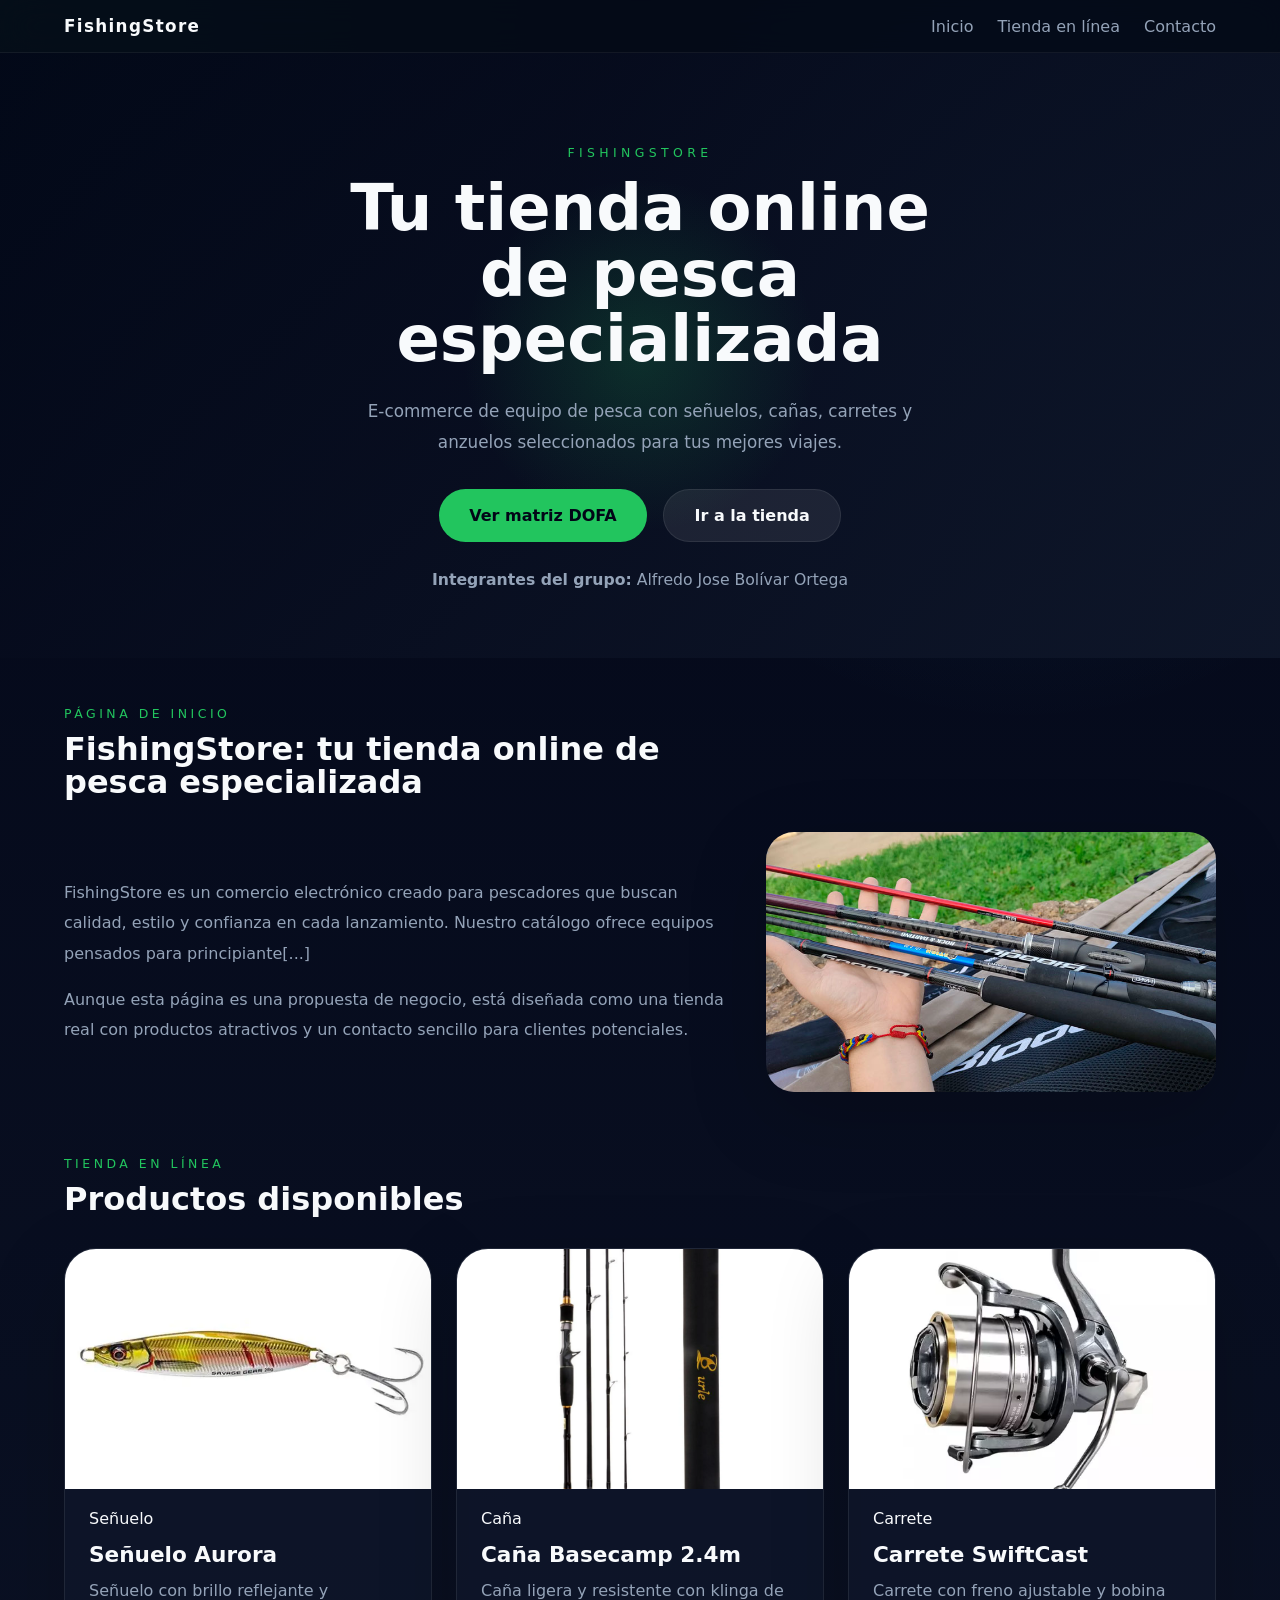
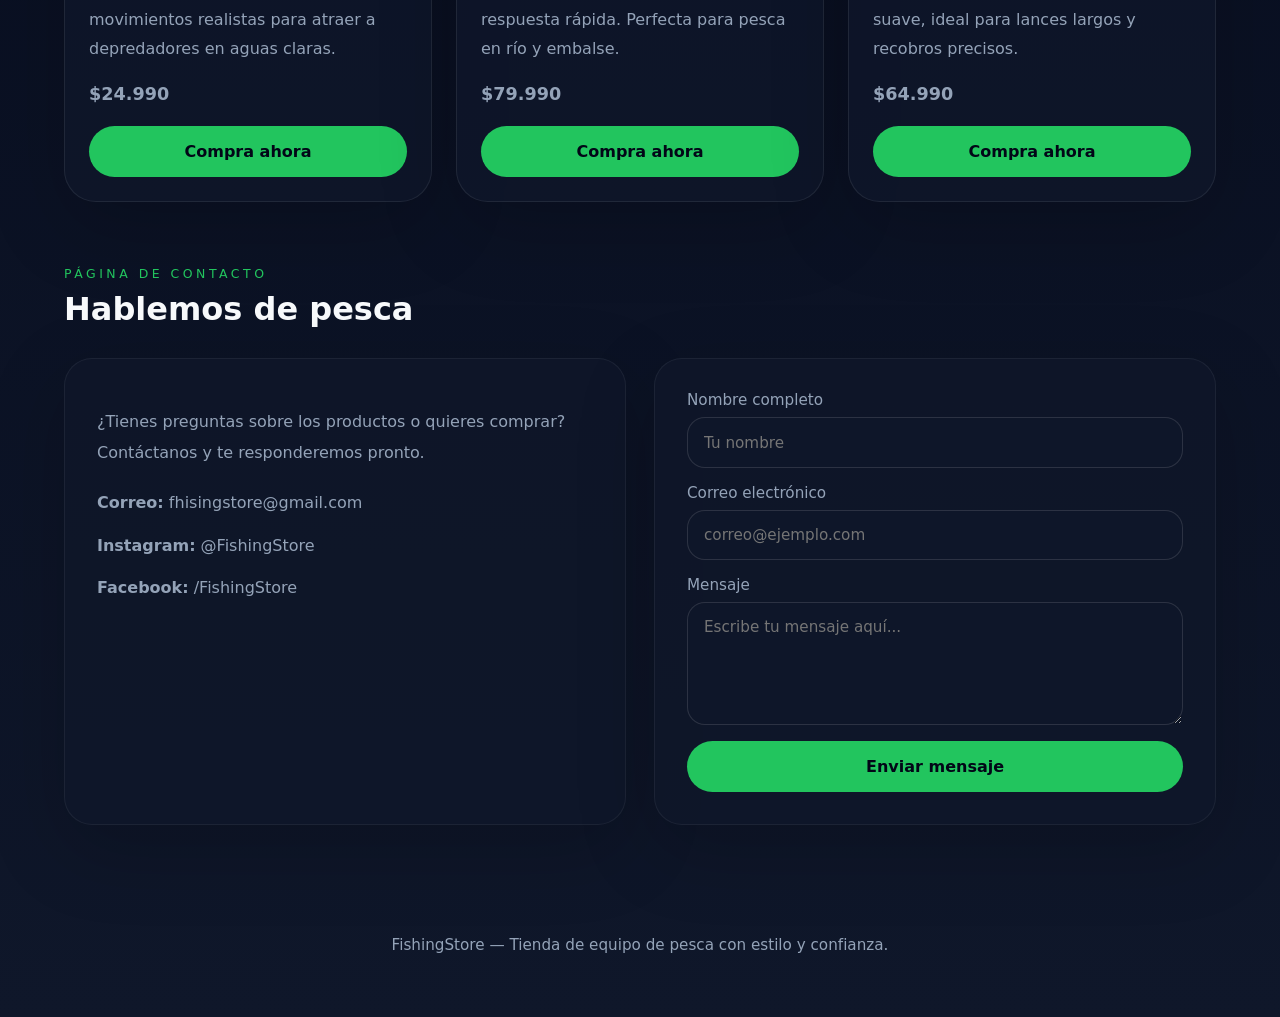
<file: index.html>
<!DOCTYPE html>
<html lang="es">
<head>
  <meta charset="UTF-8" />
  <meta name="viewport" content="width=device-width, initial-scale=1.0" />
  <title>FishingStore</title>
  <link rel="stylesheet" href="styles.css" />
</head>
<body>
  <header class="site-header">
    <div class="header-inner">
      <a href="#inicio" class="brand">FishingStore</a>
      <nav class="main-nav">
        <a href="#inicio">Inicio</a>
        <a href="#tienda">Tienda en línea</a>
        <a href="#contacto">Contacto</a>
      </nav>
    </div>
  </header>

  <section class="hero" id="inicio">
    <div class="hero-overlay"></div>
    <div class="hero-grid">
      <div class="hero-copy">
        <p class="eyebrow">FishingStore</p>
        <h1>Tu tienda online de pesca especializada</h1>
        <p class="hero-subtitle">E-commerce de equipo de pesca con señuelos, cañas, carretes y anzuelos seleccionados para tus mejores viajes.</p>
        <div class="hero-actions">
          <a href="dofa.html" class="hero-button">Ver matriz DOFA</a>
          <a href="#tienda" class="hero-button ghost">Ir a la tienda</a>
        </div>
        <div class="group-info">
          <p><strong>Integrantes del grupo:</strong> Alfredo Jose Bolívar Ortega</p>
        </div>
      </div>
    </div>
  </section>

  <main>
    <section class="about">
      <div class="section-header">
        <p class="section-label">Página de inicio</p>
        <h2>FishingStore: tu tienda online de pesca especializada</h2>
      </div>
      <div class="about-grid">
        <div class="about-text">
          <p>FishingStore es un comercio electrónico creado para pescadores que buscan calidad, estilo y confianza en cada lanzamiento. Nuestro catálogo ofrece equipos pensados para principiante[...]
          <p>Aunque esta página es una propuesta de negocio, está diseñada como una tienda real con productos atractivos y un contacto sencillo para clientes potenciales.</p>
        </div>
        <div class="about-images">
          
          <div class="image-card small">
            <img src="cañas.jpg" alt="Caña de pesca" />
          </div>
        </div>
      </div>
    </section>

    <section class="store" id="tienda">
      <div class="section-header">
        <p class="section-label">Tienda en línea</p>
        <h2>Productos disponibles</h2>
      </div>
      <div class="product-grid">
        <article class="product-card">
          <img src="señuelo.webp" alt="Señuelo Aurora" />
          <span class="tag">Señuelo</span>
          <h3>Señuelo Aurora</h3>
          <p>Señuelo con brillo reflejante y movimientos realistas para atraer a depredadores en aguas claras.</p>
          <p class="price">$24.990</p>
          <a href="#contacto" class="cta-button">Compra ahora</a>
        </article>

        <article class="product-card">
          <img src="caña.webp" alt="Caña Basecamp" />
          <span class="tag">Caña</span>
          <h3>Caña Basecamp 2.4m</h3>
          <p>Caña ligera y resistente con klinga de respuesta rápida. Perfecta para pesca en río y embalse.</p>
          <p class="price">$79.990</p>
          <a href="#contacto" class="cta-button">Compra ahora</a>
        </article>

        <article class="product-card">
          <img src="carrete.webp" alt="Carrete SwiftCast" />
          <span class="tag">Carrete</span>
          <h3>Carrete SwiftCast</h3>
          <p>Carrete con freno ajustable y bobina suave, ideal para lances largos y recobros precisos.</p>
          <p class="price">$64.990</p>
          <a href="#contacto" class="cta-button">Compra ahora</a>
        </article>
      </div>
    </section>

    <section class="contact" id="contacto">
      <div class="section-header">
        <p class="section-label">Página de contacto</p>
        <h2>Hablemos de pesca</h2>
      </div>
      <div class="contact-grid">
        <div class="contact-details">
          <p>¿Tienes preguntas sobre los productos o quieres comprar? Contáctanos y te responderemos pronto.</p>
          <ul>
            <li><strong>Correo:</strong> fhisingstore@gmail.com</li>
            <li><strong>Instagram:</strong> @FishingStore</li>
            <li><strong>Facebook:</strong> /FishingStore</li>
          </ul>
        </div>
        <form class="contact-form">
          <label>
            Nombre completo
            <input type="text" placeholder="Tu nombre" />
          </label>
          <label>
            Correo electrónico
            <input type="email" placeholder="correo@ejemplo.com" />
          </label>
          <label>
            Mensaje
            <textarea rows="5" placeholder="Escribe tu mensaje aquí..."></textarea>
          </label>
          <button type="submit">Enviar mensaje</button>
        </form>
      </div>
    </section>
  </main>

  <footer>
    <p>FishingStore — Tienda de equipo de pesca con estilo y confianza.</p>
  </footer>

  <script>
    // Auto-rotate carousel
    let currentSlide = 1;
    const totalSlides = 3;
    const rotationInterval = 4000; // 4 segundos entre cambios

    setInterval(() => {
      document.getElementById(`slide${currentSlide}`).checked = true;
      currentSlide = currentSlide === totalSlides ? 1 : currentSlide + 1;
    }, rotationInterval);
  </script>
</body>
</html>
</file>
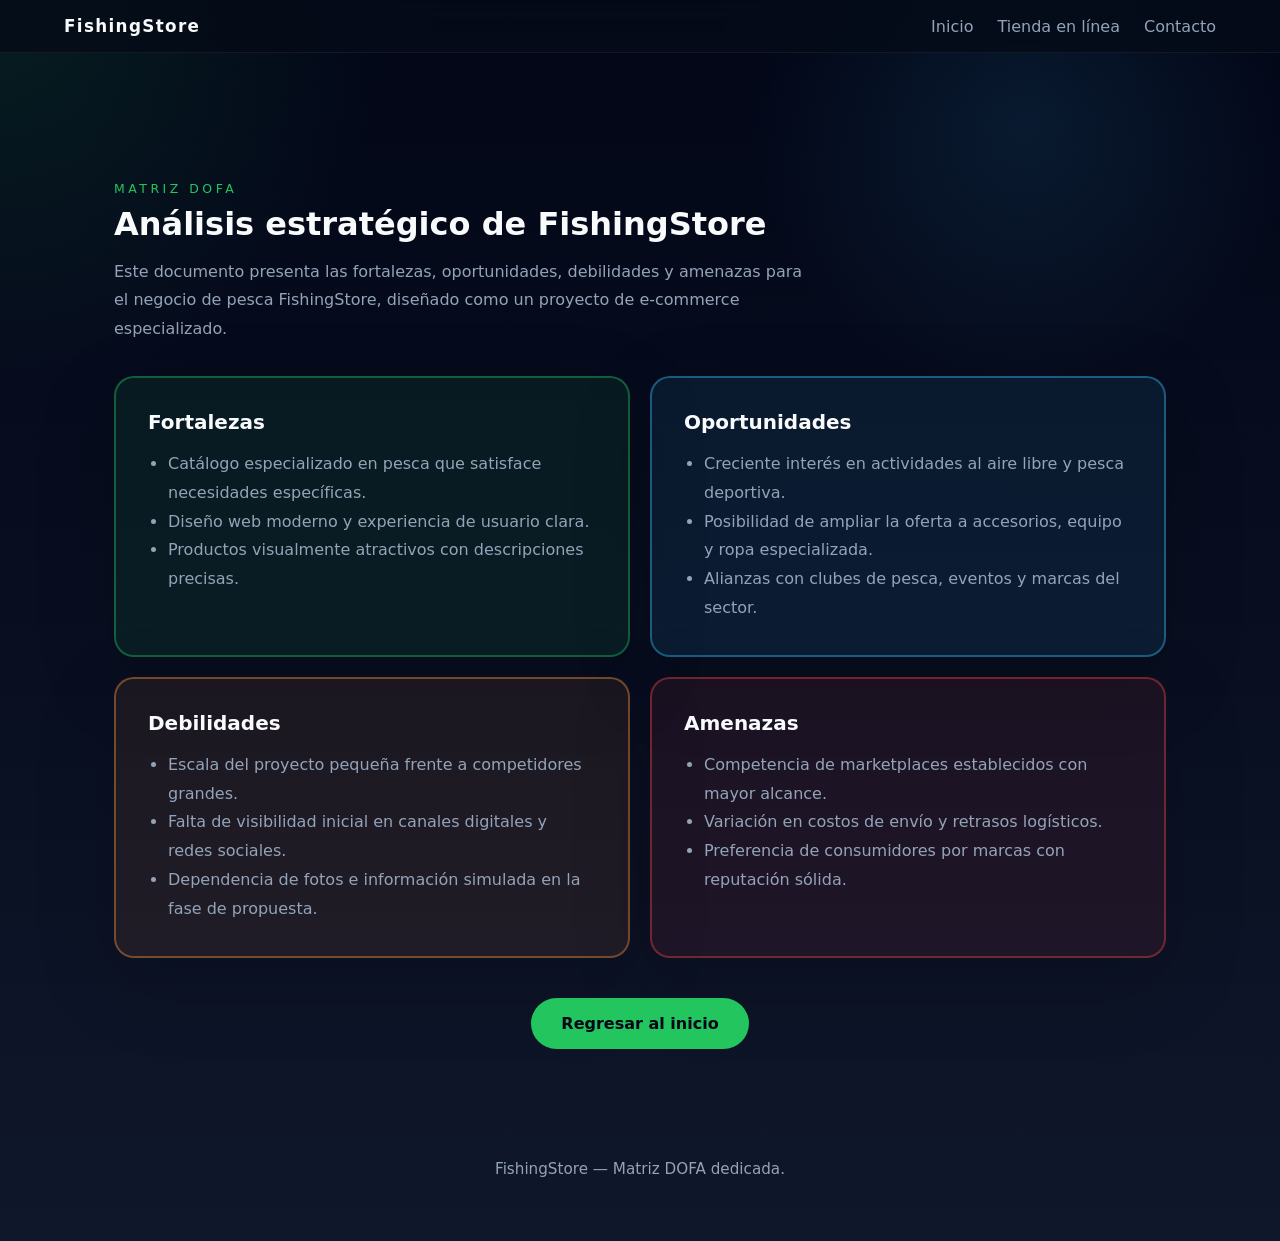
<file: dofa.html>
<!DOCTYPE html>
<html lang="es">
<head>
  <meta charset="UTF-8" />
  <meta name="viewport" content="width=device-width, initial-scale=1.0" />
  <title>Matriz DOFA - FishingStore</title>
  <link rel="stylesheet" href="styles.css" />
</head>
<body>
  <header class="site-header">
    <div class="header-inner">
      <a href="index.html" class="brand">FishingStore</a>
      <nav class="main-nav">
        <a href="index.html">Inicio</a>
        <a href="index.html#tienda">Tienda en línea</a>
        <a href="index.html#contacto">Contacto</a>
      </nav>
    </div>
  </header>

  <main style="padding: 4rem 1.5rem; max-width: 1100px; margin: 0 auto;">
    <section class="dofa" id="dofa">
      <div class="section-header">
        <p class="section-label">Matriz DOFA</p>
        <h2>Análisis estratégico de FishingStore</h2>
        <p style="color: var(--muted); margin-top: 1rem; max-width: 760px; line-height: 1.8;">Este documento presenta las fortalezas, oportunidades, debilidades y amenazas para el negocio de pesca FishingStore, diseñado como un proyecto de e-commerce especializado.</p>
      </div>
      <div class="dofa-grid">
        <div class="dofa-card fortalezas">
          <h3>Fortalezas</h3>
          <ul>
            <li>Catálogo especializado en pesca que satisface necesidades específicas.</li>
            <li>Diseño web moderno y experiencia de usuario clara.</li>
            <li>Productos visualmente atractivos con descripciones precisas.</li>
          </ul>
        </div>
        <div class="dofa-card oportunidades">
          <h3>Oportunidades</h3>
          <ul>
            <li>Creciente interés en actividades al aire libre y pesca deportiva.</li>
            <li>Posibilidad de ampliar la oferta a accesorios, equipo y ropa especializada.</li>
            <li>Alianzas con clubes de pesca, eventos y marcas del sector.</li>
          </ul>
        </div>
        <div class="dofa-card debilidades">
          <h3>Debilidades</h3>
          <ul>
            <li>Escala del proyecto pequeña frente a competidores grandes.</li>
            <li>Falta de visibilidad inicial en canales digitales y redes sociales.</li>
            <li>Dependencia de fotos e información simulada en la fase de propuesta.</li>
          </ul>
        </div>
        <div class="dofa-card amenazas">
          <h3>Amenazas</h3>
          <ul>
            <li>Competencia de marketplaces establecidos con mayor alcance.</li>
            <li>Variación en costos de envío y retrasos logísticos.</li>
            <li>Preferencia de consumidores por marcas con reputación sólida.</li>
          </ul>
        </div>
      </div>
      <div style="margin-top: 2.5rem; text-align: center;">
        <a href="index.html" class="hero-button">Regresar al inicio</a>
      </div>
    </section>
  </main>

  <footer>
    <p>FishingStore — Matriz DOFA dedicada.</p>
  </footer>
</body>
</html>
</file>
<file: styles.css>
:root {
  color-scheme: dark;
  --bg: #0f172a;
  --surface: rgba(15, 23, 42, 0.94);
  --surface-soft: rgba(15, 23, 42, 0.72);
  --text: #f8fafc;
  --muted: #94a3b8;
  --accent: #22c55e;
  --accent-soft: rgba(34, 197, 94, 0.18);
  --border: rgba(148, 163, 184, 0.18);
  --shadow: 0 24px 80px rgba(0, 0, 0, 0.18);
}

* {
  box-sizing: border-box;
}

body {
  margin: 0;
  font-family: Inter, ui-sans-serif, system-ui, sans-serif;
  background: radial-gradient(circle at top left, rgba(34, 197, 94, 0.12), transparent 22%),
    radial-gradient(circle at 80% 10%, rgba(56, 189, 248, 0.1), transparent 18%),
    linear-gradient(180deg, #020617 0%, #0f172a 100%);
  color: var(--text);
}

a {
  color: inherit;
  text-decoration: none;
}

button,
input,
textarea {
  font: inherit;
}

.site-header {
  position: sticky;
  top: 0;
  z-index: 20;
  backdrop-filter: blur(18px);
  background: rgba(6, 12, 24, 0.82);
  border-bottom: 1px solid rgba(255, 255, 255, 0.06);
}

.header-inner {
  max-width: 1200px;
  margin: 0 auto;
  padding: 1rem 1.5rem;
  display: flex;
  align-items: center;
  justify-content: space-between;
}

.brand {
  font-weight: 800;
  letter-spacing: 0.08em;
  font-size: 1.05rem;
}

.main-nav {
  display: flex;
  gap: 1.5rem;
}

.main-nav a {
  color: var(--muted);
  transition: color 0.2s ease;
}

.main-nav a:hover {
  color: var(--text);
}

.header-cta {
  display: inline-flex;
  align-items: center;
  justify-content: center;
  padding: 0.85rem 1.4rem;
  border-radius: 999px;
  background: var(--accent);
  color: #020617;
  font-weight: 700;
  box-shadow: 0 18px 40px rgba(34, 197, 94, 0.18);
  transition: transform 0.2s ease, box-shadow 0.2s ease, opacity 0.2s ease;
}

.header-cta:hover,
.header-cta:focus-visible {
  transform: translateY(-2px);
  opacity: 0.95;
}

.hero {
  position: relative;
  padding: 5rem 1.5rem 3rem;
}

.hero-overlay {
  position: absolute;
  inset: 0;
  background: radial-gradient(circle at center, rgba(34, 197, 94, 0.18), transparent 25%),
    linear-gradient(135deg, rgba(2, 6, 23, 0.88), rgba(15, 23, 42, 0.92));
  z-index: 0;
}

.hero-grid {
  position: relative;
  z-index: 1;
  max-width: 920px;
  margin: 0 auto;
  display: grid;
  align-items: center;
  justify-items: center;
  gap: 2rem;
  grid-template-columns: 1fr;
}

.hero-copy {
  max-width: 620px;
  margin: 0 auto;
  text-align: center;
}

.hero-copy .eyebrow {
  display: inline-flex;
  margin-bottom: 1rem;
  color: var(--accent);
  text-transform: uppercase;
  letter-spacing: 0.35em;
  font-size: 0.78rem;
  justify-content: center;
}

.hero-copy h1 {
  margin: 0;
  font-size: clamp(2.8rem, 5vw, 4.4rem);
  line-height: 1.02;
}

.hero-subtitle {
  margin: 1.5rem 0 2rem;
  max-width: 620px;
  color: var(--muted);
  font-size: 1.05rem;
  line-height: 1.8;
}

.hero-actions {
  display: flex;
  flex-wrap: wrap;
  gap: 1rem;
  margin-bottom: 1.5rem;
  justify-content: center;
}

.hero-button,
.cta-button {
  display: inline-flex;
  align-items: center;
  justify-content: center;
  background: var(--accent);
  color: #020617;
  padding: 1rem 1.9rem;
  border-radius: 999px;
  font-weight: 700;
  transition: transform 0.2s ease, box-shadow 0.2s ease;
}

.hero-button.ghost,
button[type="submit"] {
  background: rgba(255, 255, 255, 0.08);
  color: var(--text);
  border: 1px solid rgba(255, 255, 255, 0.08);
}

.hero-button:hover,
.cta-button:hover,
button[type="submit"]:hover {
  transform: translateY(-2px);
  box-shadow: 0 20px 40px rgba(34, 197, 94, 0.16);
}

.group-info {
  font-size: 0.98rem;
  color: var(--muted);
  line-height: 1.8;
}

/* ========================= */
/* HERO IMAGES CORREGIDO */
/* ========================= */


.hero-carousel {
  position: relative;
  overflow: hidden;
  width: 100%;
  height: 380px;
  border-radius: 36px;
  background: #000;
}

.hero-carousel input {
  display: none;
}

.slides {
  display: flex;
  height: 100%;
  transition: transform 0.6s ease;
}

.slide {
  flex: 0 0 100%;
  height: 100%;
}

.slide img {
  width: 100%;
  height: 100%;
  object-fit: cover;
  display: block;
}

#slide1:checked ~ .slides {
  transform: translateX(0%);
}

#slide2:checked ~ .slides {
  transform: translateX(-100%);
}

#slide3:checked ~ .slides {
  transform: translateX(-200%);
}

.carousel-dots {
  position: absolute;
  left: 50%;
  bottom: 1.5rem;
  transform: translateX(-50%);
  display: flex;
  gap: 0.8rem;
  z-index: 1;
}

.carousel-dots label {
  width: 14px;
  height: 14px;
  border-radius: 50%;
  background: rgba(255, 255, 255, 0.4);
  cursor: pointer;
  transition: background 0.2s ease, transform 0.2s ease;
}

.carousel-dots label:hover {
  transform: scale(1.1);
}

#slide1:checked ~ .carousel-dots label[for="slide1"],
#slide2:checked ~ .carousel-dots label[for="slide2"],
#slide3:checked ~ .carousel-dots label[for="slide3"] {
  background: var(--accent);
}

main {
  max-width: 1200px;
  margin: 0 auto;
  padding: 0 1.5rem 4rem;
}

.section-header {
  max-width: 700px;
  margin-bottom: 2rem;
}

.section-label {
  color: var(--accent);
  text-transform: uppercase;
  letter-spacing: 0.28em;
  font-size: 0.78rem;
  margin-bottom: 0.75rem;
}

h2 {
  margin: 0;
  font-size: clamp(2rem, 2.4vw, 3rem);
  line-height: 1.05;
}

.about {
  margin-top: 3rem;
}

.about-grid {
  display: grid;
  gap: 1.75rem;
  grid-template-columns: 1.2fr 0.8fr;
  align-items: center;
}

.about-text p {
  color: var(--muted);
  line-height: 1.9;
  margin-bottom: 1rem;
}

.about-images {
  display: grid;
  gap: 1rem;
}

.image-card {
  border-radius: 28px;
  overflow: hidden;
  box-shadow: var(--shadow);
}

.image-card.small {
  max-height: 260px;
}

.image-card img {
  width: 100%;
  display: block;
  height: 100%;
  object-fit: cover;
}

.store {
  margin-top: 4rem;
}

.product-grid {
  display: grid;
  gap: 1.5rem;
  grid-template-columns: repeat(auto-fit, minmax(260px, 1fr));
}

.product-card {
  background: rgba(15, 23, 42, 0.82);
  border: 1px solid rgba(255, 255, 255, 0.08);
  border-radius: 32px;
  overflow: hidden;
  box-shadow: var(--shadow);
  display: flex;
  flex-direction: column;
}

.product-card img {
  width: 100%;
  height: 240px;
  object-fit: cover;
}

.product-card .tag {
  margin: 1.25rem 1.5rem 0;
}

.product-card h3 {
  margin: 0.85rem 1.5rem 0.65rem;
  font-size: 1.35rem;
}

.product-card p {
  margin: 0 1.5rem 0.95rem;
  color: var(--muted);
  line-height: 1.8;
}

.price {
  margin: 0 1.5rem 1.25rem;
  font-size: 1.1rem;
  font-weight: 700;
}

.cta-button {
  margin: 0 1.5rem 1.5rem;
}

.dofa {
  margin-top: 4rem;
}

.dofa-grid {
  display: grid;
  gap: 1.25rem;
  grid-template-columns: repeat(2, 1fr);
}

.dofa-card {
  padding: 2rem;
  border-radius: 20px;
  background: rgba(15, 23, 42, 0.9);
  border: 2px solid rgba(255, 255, 255, 0.08);
  box-shadow: var(--shadow);
}

.dofa-card.fortalezas {
  border-color: rgba(34, 197, 94, 0.4);
  background: rgba(34, 197, 94, 0.08);
}

.dofa-card.oportunidades {
  border-color: rgba(56, 189, 248, 0.4);
  background: rgba(56, 189, 248, 0.08);
}

.dofa-card.debilidades {
  border-color: rgba(251, 146, 60, 0.4);
  background: rgba(251, 146, 60, 0.08);
}

.dofa-card.amenazas {
  border-color: rgba(239, 68, 68, 0.4);
  background: rgba(239, 68, 68, 0.08);
}

.dofa-card h3 {
  margin-top: 0;
  margin-bottom: 1rem;
  font-size: 1.25rem;
}

.dofa-card ul {
  margin: 0;
  padding-left: 1.25rem;
  color: var(--muted);
  line-height: 1.8;
}

.contact {
  margin-top: 4rem;
}

.contact-grid {
  display: grid;
  gap: 1.75rem;
  grid-template-columns: 1fr 1fr;
}

.contact-details {
  padding: 2rem;
  border-radius: 28px;
  background: rgba(15, 23, 42, 0.9);
  border: 1px solid rgba(255, 255, 255, 0.06);
  box-shadow: var(--shadow);
}

.contact-details p,
.contact-details li {
  color: var(--muted);
  line-height: 1.9;
}

.contact-details ul {
  list-style: none;
  padding: 0;
  margin: 1.25rem 0 0;
}

.contact-details li + li {
  margin-top: 0.75rem;
}

.contact-form {
  display: grid;
  gap: 1rem;
  padding: 2rem;
  border-radius: 28px;
  background: rgba(15, 23, 42, 0.9);
  border: 1px solid rgba(255, 255, 255, 0.06);
  box-shadow: var(--shadow);
}

.contact-form label {
  display: grid;
  gap: 0.5rem;
  font-size: 0.95rem;
  color: var(--muted);
}

.contact-form input,
.contact-form textarea {
  width: 100%;
  border: 1px solid rgba(255, 255, 255, 0.12);
  background: rgba(15, 23, 42, 0.8);
  color: var(--text);
  border-radius: 18px;
  padding: 0.95rem 1rem;
  outline: none;
}

.contact-form textarea {
  resize: vertical;
}

button[type="submit"] {
  border: none;
  cursor: pointer;
  padding: 1rem 1.6rem;
  border-radius: 999px;
  background: var(--accent);
  color: #020617;
  font-weight: 700;
}

footer {
  padding: 2rem 1.5rem 3rem;
  text-align: center;
  color: var(--muted);
  font-size: 0.95rem;
}

/* ========================= */
/* MEDIA QUERIES - TABLETS */
/* ========================= */

@media (max-width: 980px) {
  .hero-grid,
  .about-grid,
  .contact-grid {
    grid-template-columns: 1fr;
  }

  .hero {
    padding-top: 4rem;
  }

  .dofa-grid {
    grid-template-columns: 1fr;
  }
}

/* ========================= */
/* MEDIA QUERIES - MOBILE */
/* ========================= */

@media (max-width: 768px) {
  .header-inner {
    padding: 0.75rem 1rem;
    flex-direction: column;
    gap: 0.75rem;
  }

  .brand {
    font-size: 0.9rem;
  }

  .main-nav {
    gap: 1rem;
    flex-wrap: wrap;
    justify-content: center;
  }

  .main-nav a {
    font-size: 0.9rem;
  }

  .hero {
    padding: 3rem 1rem 2rem;
  }

  .hero-copy h1 {
    font-size: clamp(2rem, 4vw, 3rem);
  }

  .hero-subtitle {
    font-size: 0.95rem;
    margin: 1rem 0 1.5rem;
  }

  .hero-actions {
    gap: 0.75rem;
    margin-bottom: 1rem;
  }

  .hero-button,
  .cta-button {
    padding: 0.75rem 1.5rem;
    font-size: 0.9rem;
  }

  .hero-carousel {
    height: 280px;
    border-radius: 24px;
  }

  main {
    padding: 0 1rem 3rem;
  }

  .section-header {
    margin-bottom: 1.5rem;
  }

  h2 {
    font-size: clamp(1.5rem, 3vw, 2rem);
  }

  .about {
    margin-top: 2rem;
  }

  .about-grid {
    gap: 1rem;
  }

  .about-text p {
    font-size: 0.95rem;
  }

  .product-grid {
    grid-template-columns: 1fr;
    gap: 1rem;
  }

  .product-card {
    border-radius: 20px;
  }

  .product-card img {
    height: 200px;
  }

  .product-card .tag {
    margin: 1rem 1rem 0;
    font-size: 0.85rem;
  }

  .product-card h3 {
    margin: 0.75rem 1rem 0.5rem;
    font-size: 1.1rem;
  }

  .product-card p {
    margin: 0 1rem 0.75rem;
    font-size: 0.9rem;
  }

  .price {
    margin: 0 1rem 1rem;
    font-size: 1rem;
  }

  .cta-button {
    margin: 0 1rem 1rem;
    font-size: 0.9rem;
  }

  .store {
    margin-top: 2rem;
  }

  .dofa {
    margin-top: 2rem;
  }

  .dofa-grid {
    gap: 1rem;
  }

  .dofa-card {
    padding: 1.5rem;
    border-radius: 16px;
  }

  .dofa-card h3 {
    margin-bottom: 0.75rem;
    font-size: 1.1rem;
  }

  .dofa-card ul {
    padding-left: 1rem;
    font-size: 0.9rem;
  }

  .contact {
    margin-top: 2rem;
  }

  .contact-grid {
    gap: 1rem;
  }

  .contact-details,
  .contact-form {
    padding: 1.5rem;
    border-radius: 20px;
  }

  .contact-details p {
    font-size: 0.9rem;
  }

  .contact-form label {
    font-size: 0.9rem;
  }

  .contact-form input,
  .contact-form textarea {
    padding: 0.8rem 0.75rem;
    font-size: 16px;
  }

  button[type="submit"] {
    padding: 0.8rem 1.4rem;
    font-size: 0.9rem;
  }

  footer {
    padding: 1.5rem 1rem 2rem;
    font-size: 0.9rem;
  }
}

/* ========================= */
/* MEDIA QUERIES - CELULAR PEQUEÑO */
/* ========================= */

@media (max-width: 480px) {
  .header-inner {
    padding: 0.6rem 0.75rem;
  }

  .brand {
    font-size: 0.8rem;
  }

  .main-nav {
    gap: 0.5rem;
    font-size: 0.8rem;
  }

  .main-nav a {
    font-size: 0.75rem;
    padding: 0.25rem 0.5rem;
  }

  .hero {
    padding: 2rem 0.75rem 1.5rem;
  }

  .hero-copy h1 {
    font-size: clamp(1.5rem, 3vw, 2.2rem);
    line-height: 1.1;
  }

  .hero-copy .eyebrow {
    font-size: 0.7rem;
    margin-bottom: 0.75rem;
  }

  .hero-subtitle {
    font-size: 0.85rem;
    margin: 0.75rem 0 1rem;
  }

  .hero-actions {
    flex-direction: column;
    gap: 0.6rem;
    margin-bottom: 0.75rem;
  }

  .hero-button,
  .cta-button {
    padding: 0.65rem 1.2rem;
    font-size: 0.85rem;
    width: 100%;
  }

  .group-info {
    font-size: 0.85rem;
  }

  .hero-carousel {
    height: 200px;
    border-radius: 16px;
  }

  main {
    padding: 0 0.75rem 2rem;
  }

  .section-header {
    margin-bottom: 1rem;
  }

  .section-label {
    font-size: 0.7rem;
    margin-bottom: 0.5rem;
  }

  h2 {
    font-size: clamp(1.2rem, 2.5vw, 1.6rem);
    line-height: 1.2;
  }

  .about {
    margin-top: 1.5rem;
  }

  .about-grid {
    gap: 0.75rem;
  }

  .about-text p {
    font-size: 0.9rem;
    margin-bottom: 0.75rem;
  }

  .image-card.small {
    max-height: 180px;
  }

  .product-grid {
    grid-template-columns: 1fr;
    gap: 0.75rem;
  }

  .product-card {
    border-radius: 16px;
  }

  .product-card img {
    height: 180px;
  }

  .product-card .tag {
    margin: 0.75rem 0.75rem 0;
    font-size: 0.75rem;
    padding: 0.25rem 0.5rem;
    display: inline-block;
  }

  .product-card h3 {
    margin: 0.6rem 0.75rem 0.4rem;
    font-size: 1rem;
  }

  .product-card p {
    margin: 0 0.75rem 0.6rem;
    font-size: 0.85rem;
  }

  .price {
    margin: 0 0.75rem 0.75rem;
    font-size: 0.95rem;
  }

  .cta-button {
    margin: 0 0.75rem 0.75rem;
    font-size: 0.85rem;
  }

  .store {
    margin-top: 1.5rem;
  }

  .dofa {
    margin-top: 1.5rem;
  }

  .dofa-grid {
    gap: 0.75rem;
  }

  .dofa-card {
    padding: 1rem;
    border-radius: 12px;
  }

  .dofa-card h3 {
    margin-bottom: 0.6rem;
    font-size: 0.95rem;
  }

  .dofa-card ul {
    padding-left: 1rem;
    font-size: 0.85rem;
    line-height: 1.6;
  }

  .dofa-card li {
    margin-bottom: 0.4rem;
  }

  .contact {
    margin-top: 1.5rem;
  }

  .contact-grid {
    gap: 0.75rem;
  }

  .contact-details {
    padding: 1rem;
    border-radius: 16px;
  }

  .contact-details p {
    font-size: 0.85rem;
  }

  .contact-details ul {
    margin: 0.75rem 0 0;
  }

  .contact-details li {
    font-size: 0.85rem;
    margin-bottom: 0.5rem;
  }

  .contact-form {
    padding: 1rem;
    border-radius: 16px;
  }

  .contact-form label {
    font-size: 0.85rem;
    gap: 0.3rem;
  }

  .contact-form input,
  .contact-form textarea {
    padding: 0.7rem 0.6rem;
    font-size: 16px;
    border-radius: 12px;
  }

  button[type="submit"] {
    padding: 0.7rem 1rem;
    font-size: 0.85rem;
    width: 100%;
  }

  footer {
    padding: 1rem 0.75rem 1.5rem;
    font-size: 0.8rem;
  }
}
</file>
